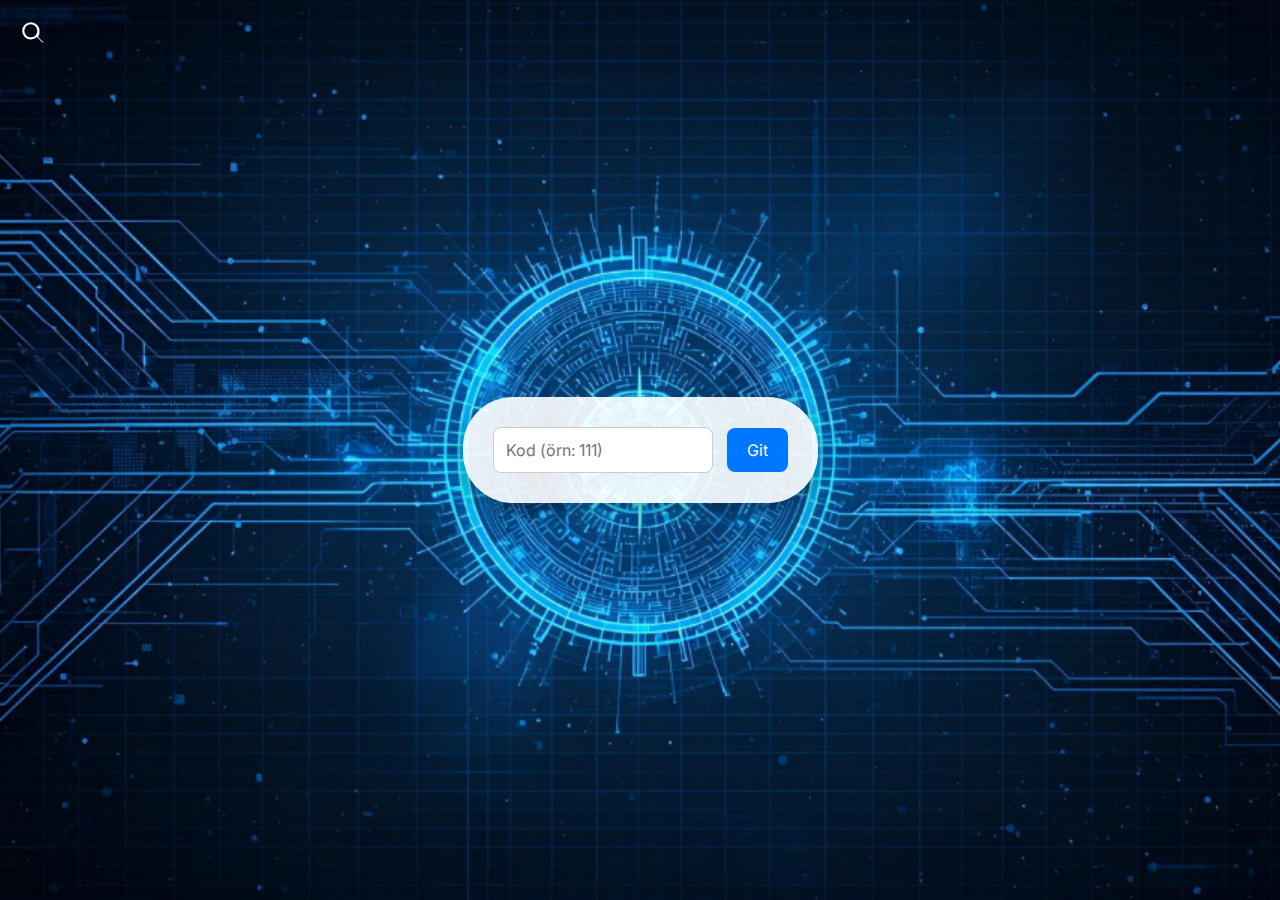
<file: index.html>
<!DOCTYPE html>
<html lang="tr">
<head>
  <meta charset="UTF-8">
  <title>Ana Sayfa</title>
  <link rel="stylesheet" href="style.css">
  <link href="https://fonts.googleapis.com/css2?family=Inter&display=swap" rel="stylesheet">
  <style>
    body {
      background: url('images/1.png') no-repeat center center fixed;
      background-size: cover;
    }
  </style>
</head>
<body>

  <div class="search-icon" onclick="goHome()">
    <svg xmlns="http://www.w3.org/2000/svg" width="26" height="26" fill="#fff" viewBox="0 0 24 24">
      <path d="M21.53 20.47l-4.82-4.82A7.931 7.931 0 0018 10a8 8 0 10-8 8 7.931 7.931 0 005.65-2.29l4.82 4.82a.75.75 0 101.06-1.06zM10 16a6 6 0 110-12 6 6 0 010 12z"/>
    </svg>
  </div>

  <div class="center-box">
    <input type="text" id="codeInput" maxlength="3" placeholder="Kod (örn: 111)">
    <button onclick="goToPage()">Git</button>
  </div>

  <script>
    function goHome() {
      window.location.href = "index.html";
    }

    function goToPage() {
      const input = document.getElementById("codeInput").value;
      const code = input.trim();

      if (!/^\d{3}$/.test(code)) {
        alert("Laaa Şunu Doğru Yaz");
        return;
      }

      window.location.href = code + ".html";
    }
  </script>

</body>
</html>
</file>
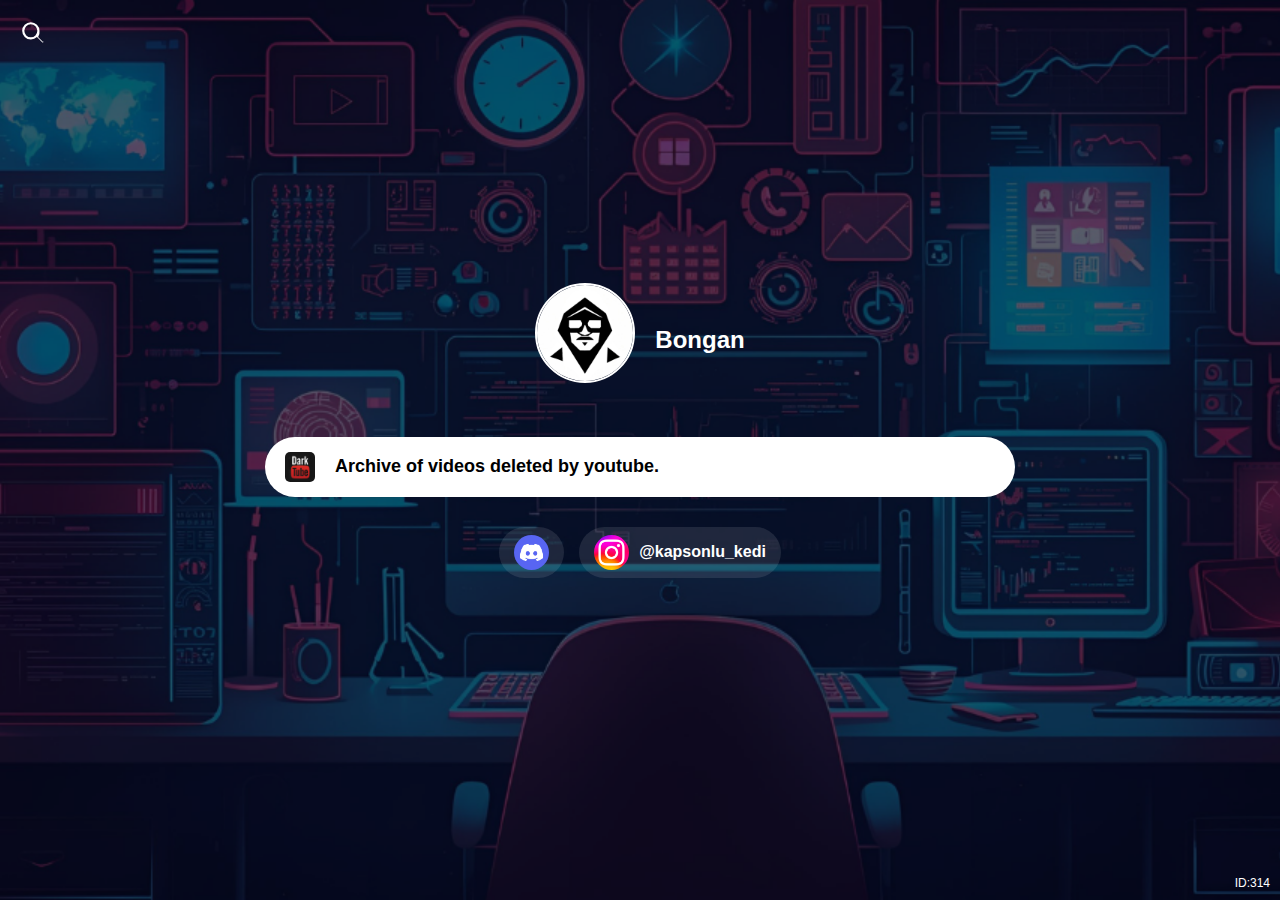
<file: 314.html>
<!DOCTYPE html>
<html lang="tr">
  <head>
    <meta charset="UTF-8" />
    <title>Dark YouTube</title>
    <link rel="stylesheet" href="style.css" />
    <style>
      body {
        background: url("images/2.png") no-repeat center center fixed;
        background-size: cover;
      }
    </style>
  </head>
  <body>
    <div class="search-icon" onclick="window.location.href='index.html'">
      <svg
        xmlns="http://www.w3.org/2000/svg"
        width="26"
        height="26"
        fill="#fff"
        viewBox="0 0 24 24"
      >
        <path
          d="M21.53 20.47l-4.82-4.82A7.931 7.931 0 0018 10a8 8 0 10-8 8 7.931 7.931 0 005.65-2.29l4.82 4.82a.75.75 0 101.06-1.06zM10 16a6 6 0 110-12 6 6 0 010 12z"
        />
      </svg>
    </div>
    <!-- Profil kısmı -->
    <div class="profile-section">
  <a href="https://www.youtube.com/@seninkanaladın" target="_blank" class="profile-link">
    <img src="images/pp.jpeg" alt="Profil Resmi" class="profile-pic" />
  </a>
  <h1 class="channel-name">
    <a href="https://www.youtube.com/@seninkanaladın" target="_blank">Bongan</a>
  </h1>
    </div>


   <!-- Kartlar -->
   <div class="card-list">
  <a href="https://ay.live/dtube" class="card">
    <img src="images/314.jpg" alt="Kart 1" class="card-icon" />
    <span class="card-title">Archive of videos deleted by youtube.</span>
  </a>
  
   </div>


    <!-- Sosyal Medya Butonları -->
    <div class="social-buttons">
  <a href="https://discord.gg/yourlink" target="_blank" class="social-btn">
    <img src="images/discord.webp" alt="Discord" class="social-icon" />
  </a>

  <a href="https://www.instagram.com/kapsonlu_kedi" target="_blank" class="social-btn insta-btn">
    <img src="images/insta.png" alt="Instagram" class="social-icon" />
    <span>@kapsonlu_kedi</span>
  </a>
    </div>

    <!-- id bölümü -->
    <div class="id-label">ID:314</div>
     
  </body>
</html>
</file>
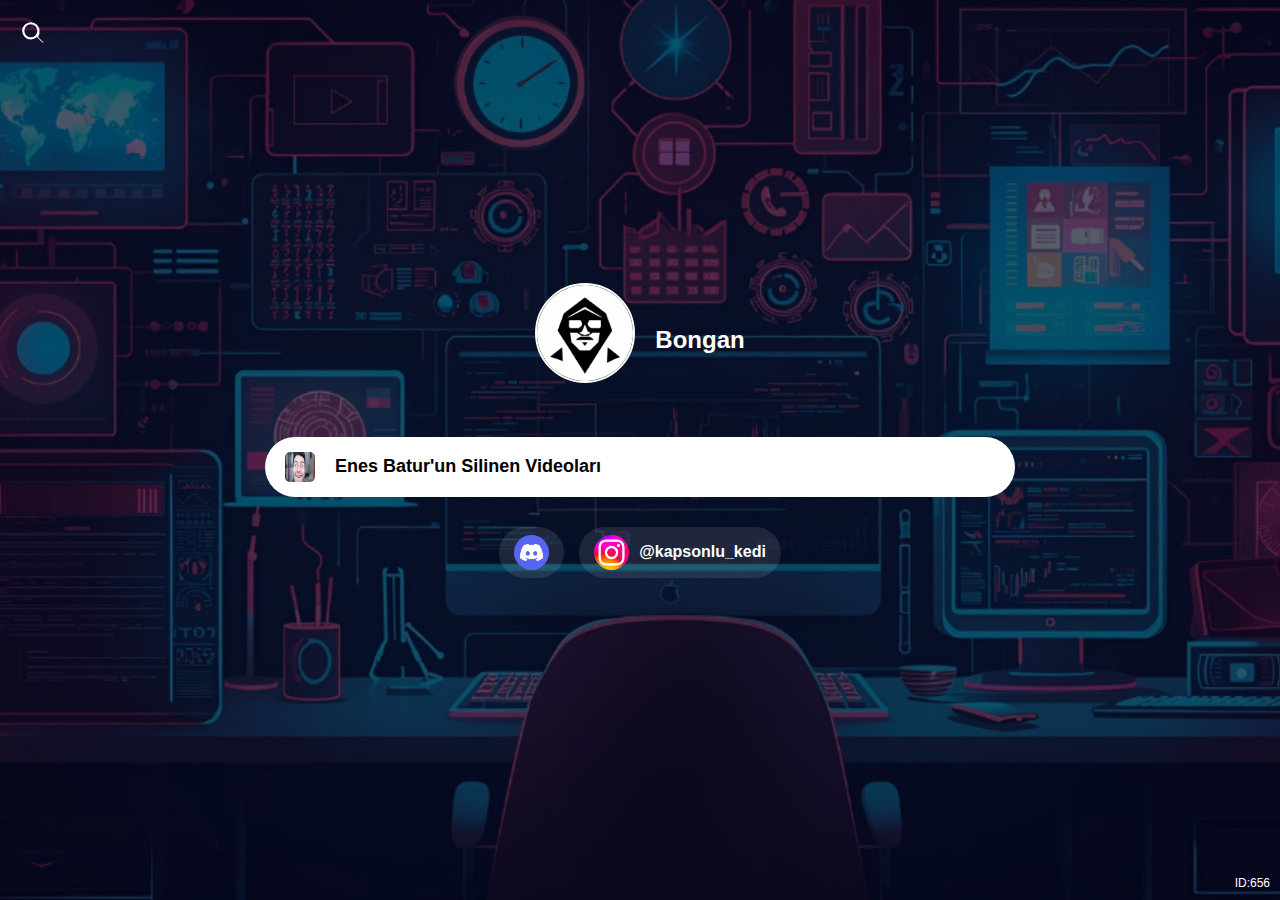
<file: 656.html>
<!DOCTYPE html>
<html lang="tr">
  <head>
    <meta charset="UTF-8" />
    <title>Enes Batur</title>
    <link rel="stylesheet" href="style.css" />
    <style>
      body {
        background: url("images/2.png") no-repeat center center fixed;
        background-size: cover;
      }
    </style>
  </head>
  <body>
    <div class="search-icon" onclick="window.location.href='index.html'">
      <svg
        xmlns="http://www.w3.org/2000/svg"
        width="26"
        height="26"
        fill="#fff"
        viewBox="0 0 24 24"
      >
        <path
          d="M21.53 20.47l-4.82-4.82A7.931 7.931 0 0018 10a8 8 0 10-8 8 7.931 7.931 0 005.65-2.29l4.82 4.82a.75.75 0 101.06-1.06zM10 16a6 6 0 110-12 6 6 0 010 12z"
        />
      </svg>
    </div>
    <!-- Profil kısmı -->
    <div class="profile-section">
  <a href="https://www.youtube.com/@seninkanaladın" target="_blank" class="profile-link">
    <img src="images/pp.jpeg" alt="Profil Resmi" class="profile-pic" />
  </a>
  <h1 class="channel-name">
    <a href="https://www.youtube.com/@seninkanaladın" target="_blank">Bongan</a>
  </h1>
    </div>


   <!-- Kartlar -->
   <div class="card-list">
  <a href="https://ay.live/ndng" class="card">
    <img src="images/656.webp" alt="Kart 1" class="card-icon" />
    <span class="card-title">Enes Batur'un Silinen Videoları</span>
  </a>
   </div>


    <!-- Sosyal Medya Butonları -->
    <div class="social-buttons">
  <a href="https://discord.gg/yourlink" target="_blank" class="social-btn">
    <img src="images/discord.webp" alt="Discord" class="social-icon" />
  </a>

  <a href="https://www.instagram.com/kapsonlu_kedi" target="_blank" class="social-btn insta-btn">
    <img src="images/insta.png" alt="Instagram" class="social-icon" />
    <span>@kapsonlu_kedi</span>
  </a>
    </div>

    <!-- id bölümü -->
    <div class="id-label">ID:656</div>
     
  </body>
</html>
</file>
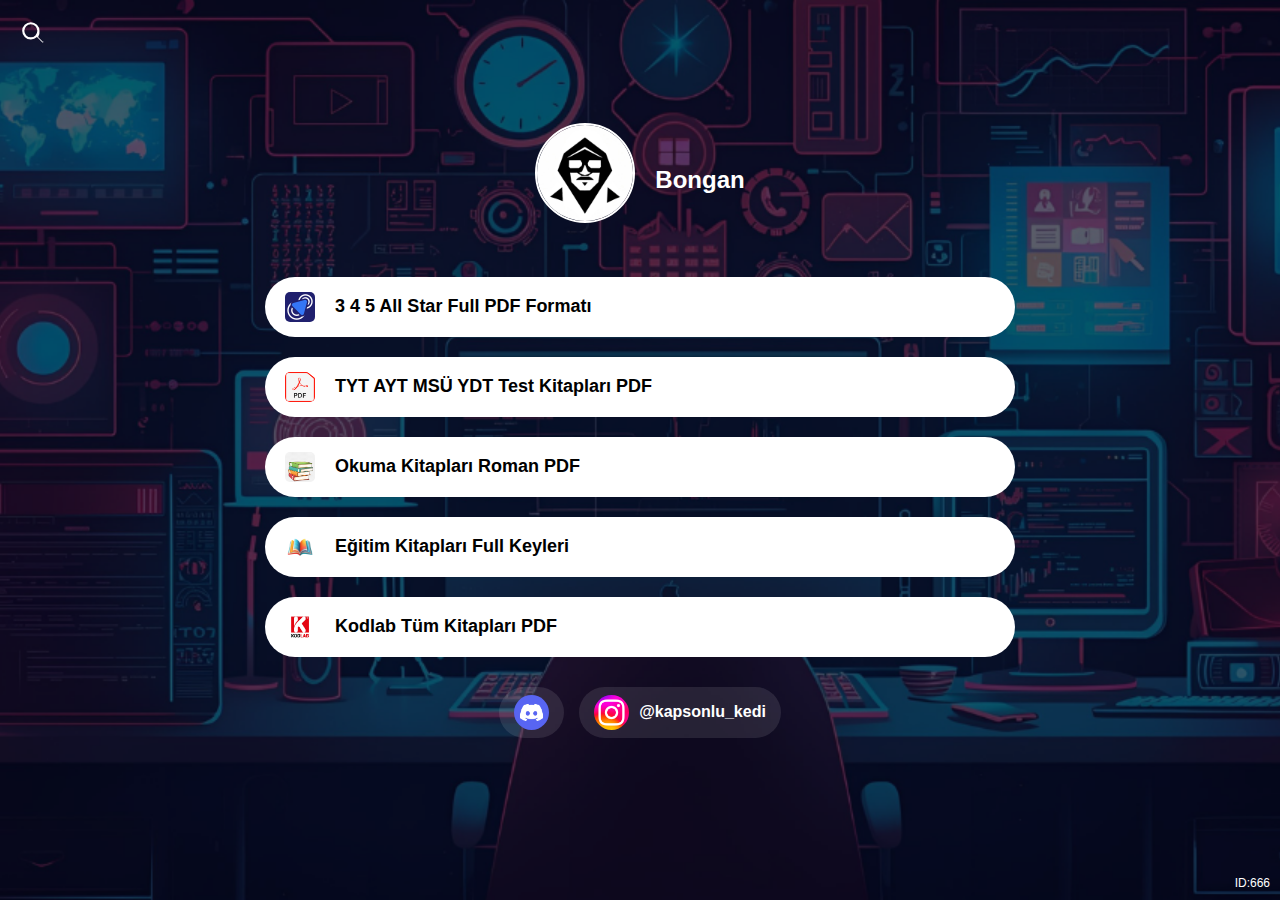
<file: 666.html>
<!DOCTYPE html>
<html lang="tr">
  <head>
    <meta charset="UTF-8" />
    <title>Dev PDF</title>
    <link rel="stylesheet" href="style.css" />
    <style>
      body {
        background: url("images/2.png") no-repeat center center fixed;
        background-size: cover;
      }
    </style>
  </head>
  <body>
    <div class="search-icon" onclick="window.location.href='index.html'">
      <svg
        xmlns="http://www.w3.org/2000/svg"
        width="26"
        height="26"
        fill="#fff"
        viewBox="0 0 24 24"
      >
        <path
          d="M21.53 20.47l-4.82-4.82A7.931 7.931 0 0018 10a8 8 0 10-8 8 7.931 7.931 0 005.65-2.29l4.82 4.82a.75.75 0 101.06-1.06zM10 16a6 6 0 110-12 6 6 0 010 12z"
        />
      </svg>
    </div>
    <!-- Profil kısmı -->
    <div class="profile-section-5">
  <a href="https://www.youtube.com/@seninkanaladın" target="_blank" class="profile-link">
    <img src="images/pp.jpeg" alt="Profil Resmi" class="profile-pic" />
  </a>
  <h1 class="channel-name">
    <a href="https://www.youtube.com/@seninkanaladın" target="_blank">Bongan</a>
  </h1>
    </div>


   <!-- Kartlar -->
   <div class="card-list">
  <a href="https://gitlink.pro/l1Qg" class="card">
    <img src="images/3 4 5 all star.webp" alt="Kart 1" class="card-icon" />
    <span class="card-title">3 4 5 All Star Full PDF Formatı</span>
  </a>

  <a href="https://gitlink.pro/l1Qg" class="card">
    <img src="images/PDFicon.png" alt="Kart 2" class="card-icon" />
    <span class="card-title">TYT AYT MSÜ YDT Test Kitapları PDF</span>
  </a>

  <a href="https://gitlink.pro/l1Qg" class="card">
    <img src="images/kitap1.png" alt="Kart 3" class="card-icon" />
    <span class="card-title">Okuma Kitapları Roman PDF</span>
  </a>
    <a href="https://gitlink.pro/l1Qg" class="card">
    <img src="images/kitap2.png" alt="Kart 4" class="card-icon" />
    <span class="card-title">Eğitim Kitapları Full Keyleri</span>
  </a>
      <a href="https://gitlink.pro/l1Qg" class="card">
    <img src="images/kodlab icon.jpg" alt="Kart 5" class="card-icon" />
    <span class="card-title">Kodlab Tüm Kitapları PDF</span>
  </a>
   </div>


    <!-- Sosyal Medya Butonları -->
    <div class="social-buttons">
  <a href="https://discord.gg/yourlink" target="_blank" class="social-btn">
    <img src="images/discord.webp" alt="Discord" class="social-icon" />
  </a>

  <a href="https://www.instagram.com/kapsonlu_kedi" target="_blank" class="social-btn insta-btn">
    <img src="images/insta.png" alt="Instagram" class="social-icon" />
    <span>@kapsonlu_kedi</span>
  </a>
    </div>

    <!-- id bölümü -->
    <div class="id-label">ID:666</div>
     
  </body>
</html>
</file>
<file: style.css>
/* Genel ayarlar */
* {
  box-sizing: border-box;
  margin: 0;
  padding: 0;
  font-family: 'Inter', sans-serif;
}

body {
  height: 100vh;
  background-size: cover;
  display: flex;
  justify-content: center;
  align-items: center;
  position: relative;
  flex-direction: column;
  color: white;
}
.id-label {
  position: absolute;
  bottom: 10px;
  right: 10px;
  font-size: 12px;
  color: white;
}

/* Modern büyüteç ikonu */
.search-icon {
  position: absolute;
  top: 20px;
  left: 20px;
  cursor: pointer;
  transition: transform 0.2s;
}
.search-icon svg {
  fill: white;
  width: 26px;
  height: 26px;
}
.search-icon:hover {
  transform: scale(1.1);
}

/*! Profil Kart Hiza Başlangıç */
.profile-section {
    display: flex;
    flex-direction: row;
    align-items: center;
    justify-content: center;
    gap: 20px;
    position: relative;  /* ekle */
    top: -40px;          /* yukarı taşımak için negatif değer */
}

.profile-section-5 {
    display: flex;
    flex-direction: row;
    align-items: center;
    justify-content: center;
    gap: 20px;
    position: relative;  /* ekle */
    top: -40px;          /* yukarı taşımak için negatif değer */
}
/*! Profil Kart Hiza Bitiş */
.profile-pic {
  width: 100px;
  height: 100px;
  border: 2px solid white;
  border-radius: 50%;
  object-fit: cover;
  margin-bottom: 10px;
}
.channel-name a {
    color: white;        /* yazı rengi */
    text-decoration: none; /* alt çizgiyi kaldırır */
    transition: color 0.3s;
}

.channel-name a:hover {
    color: #ddd; /* istersen hover efekti ekleyebilirsin */
}

.channel-name {
  font-size: 24px;
  font-weight: 700;
}

/* Kartlar Alanı */
.card-list {
  display: flex;
  flex-direction: column;
  gap: 20px;
  width: fit-content;     /* Kartların toplam genişliği kadar */
  margin: 0 auto;         /* Ortalamak için */
}


.card {
  background-color: white;
  border-radius: 50px;
  display: flex;
  align-items: center;
  padding: 15px 20px;
  transition: transform 0.3s, box-shadow 0.3s;
  cursor: pointer;
  width: 750px;
  text-decoration: none;
}

.card:hover {
  transform: translateY(-5px);
  box-shadow: 0 6px 15px rgba(255, 255, 255, 0.2);
}

/* Sol İkon Alanı */
.card-icon {
  width: 30px;
  height: 30px;
  margin-right: 20px;
  border-radius: 5px;
}

/* Sağdaki Başlık */
.card-title {
  font-size: 18px;
  font-weight: 700;
  color: black;
}

/* Sosyal Medya Butonları */
.social-buttons {
  margin-top: 30px;
  display: flex;
  gap: 15px;
}

.social-btn {
  display: flex;
  align-items: center;
  gap: 10px;
  background-color: rgba(255,255,255,0.1);
  padding: 8px 15px;
  border-radius: 40px;
  text-decoration: none;
  transition: all 0.3s;
}

.social-btn img.social-icon {
  width: 35px;
  height: 35px;
  border-radius: 50%;
  object-fit: cover;
}

.social-btn span {
  font-size: 16px;
  font-weight: 600;
  color: white; /* beyaz yapıyoruz */
}

.social-btn:hover {
  background-color: rgba(255,255,255,0.2);
  transform: translateY(-3px);
}

/* Instagram özel boyut ve hover */
.insta-btn span {
  color: white; /* mavi yerine beyaz */
}


/* Orta kutu */
.center-box {
  background-color: rgba(255, 255, 255, 0.9);
  padding: 30px;
  border-radius: 50px;
  box-shadow: 0 8px 20px rgba(0, 0, 0, 0.3);
  text-align: center;
}

input[type="text"] {
  padding: 12px;
  width: 220px;
  font-size: 16px;
  border: 1px solid #ccc;
  border-radius: 8px;
  outline: none;
  transition: border-color 0.3s;
}
input[type="text"]:focus {
  border-color: #0077ff;
}

button {
  padding: 12px 20px;
  font-size: 16px;
  margin-left: 10px;
  background-color: #0077ff;
  color: white;
  border: none;
  border-radius: 8px;
  cursor: pointer;
  transition: background 0.3s;
}
button:hover {
  background-color: #005fcc;
}
.social-icon {
  border-radius: 12px; /* veya 50% yaparsan tam yuvarlak olur */
  object-fit: cover;
}
</file>
